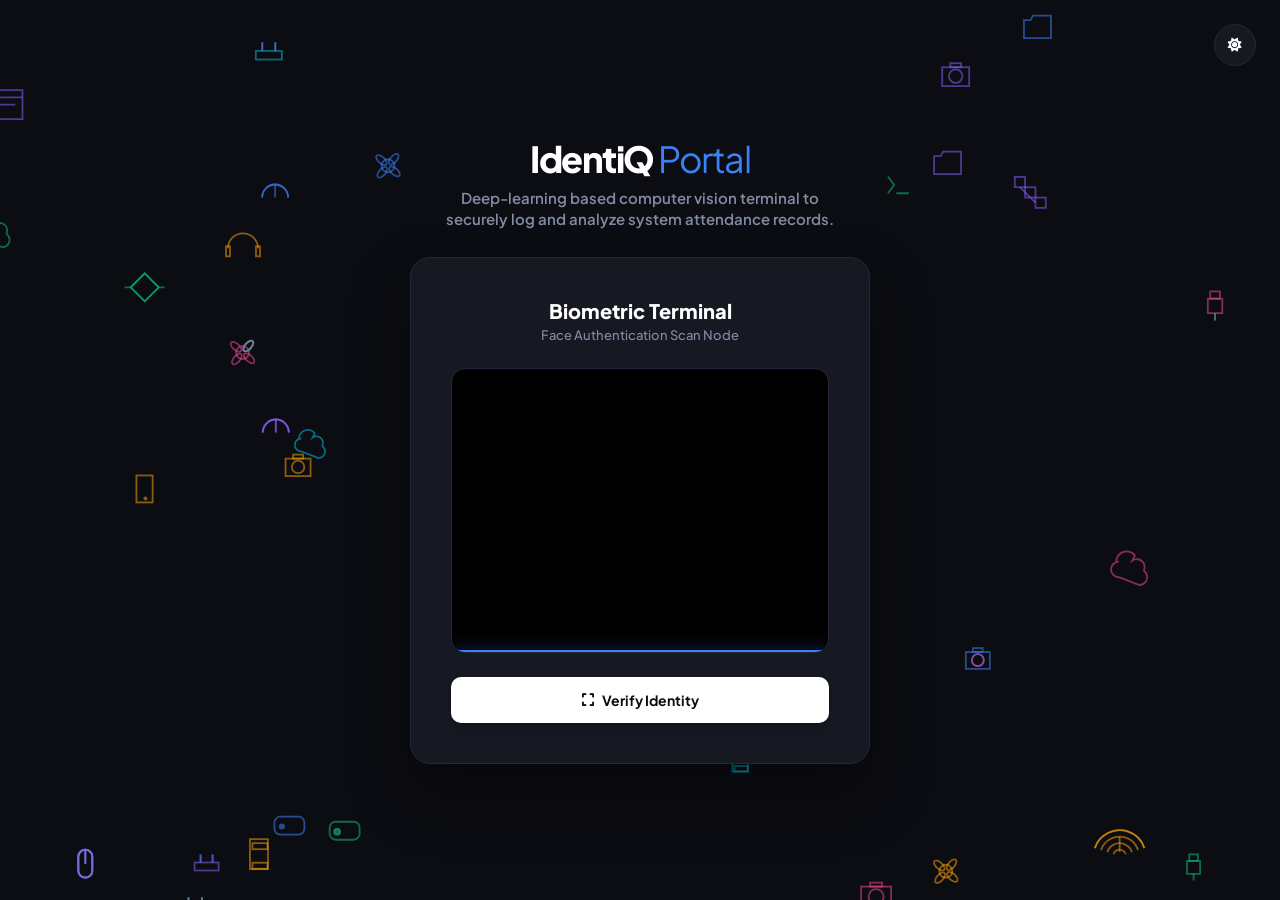
<file: index.html>
<!DOCTYPE html>
<html lang="en">
<head>
    <meta charset="UTF-8">
    <title>IdentiQ | Biometric Terminal Console</title>
    <link href="https://fonts.googleapis.com/css2?family=Plus+Jakarta+Sans:wght@400;600;700;800&display=swap" rel="stylesheet">
    <link rel="stylesheet" href="https://cdnjs.cloudflare.com/ajax/libs/font-awesome/6.5.2/css/all.min.css">
    <style>
        :root {
            --bg-main: #0c0d12;
            --panel-surface: #161822;
            --border-line: #242838;
            --text-title: #ffffff;
            --text-sub: #828ba2;
            --accent-color: #3b82f6;
            --system-green: #10b981;
            --doodle-opacity: 0.55; 
            --line-color: rgba(255, 255, 255, 0.05);
        }
        [data-theme="light"] {
            --bg-main: #f4f6fa;
            --panel-surface: #ffffff;
            --border-line: #e2e8f0;
            --text-title: #0f172a;
            --text-sub: #64748b;
            --accent-color: #2563eb;
            --system-green: #16a34a;
            --doodle-opacity: 0.7;
            --line-color: rgba(15, 23, 42, 0.07);
        }

        * { margin: 0; padding: 0; box-sizing: border-box; font-family: 'Plus Jakarta Sans', sans-serif; }
        
        body { 
            background: var(--bg-main); 
            color: var(--text-title); 
            min-height: 100vh; 
            display: flex; 
            flex-direction: column;
            align-items: center; 
            justify-content: center; 
            overflow: hidden;
            position: relative;
            transition: background 0.3s, color 0.3s;
        }

        #doodleCanvas {
            position: absolute;
            top: 0; left: 0; width: 100%; height: 100%;
            z-index: 1;
        }

        .console-container {
            z-index: 10;
            text-align: center;
            display: flex;
            flex-direction: column;
            align-items: center;
            gap: 28px;
            width: 100%;
            max-width: 500px;
            padding: 20px;
            pointer-events: none;
            animation: consoleEnter 0.6s cubic-bezier(0.16, 1, 0.3, 1);
        }

        .glass-card { 
            background: var(--panel-surface); 
            border: 1px solid var(--border-line); 
            border-radius: 20px; 
            padding: 40px; 
            width: 100%;
            box-shadow: 0 30px 60px rgba(0,0,0,0.4); 
            position: relative;
            pointer-events: auto;
        }

        .btn-premium { 
            background: var(--text-title); 
            color: var(--bg-main); 
            border: none; 
            padding: 14px 28px; 
            font-weight: 700; 
            font-size: 14px; 
            border-radius: 10px; 
            cursor: pointer; 
            display: inline-flex; 
            align-items: center; 
            justify-content: center; 
            gap: 8px; 
            width: 100%; 
            box-shadow: 0 4px 12px rgba(0,0,0,0.1);
            transition: all 0.2s ease; 
        }
        .btn-premium:hover { opacity: 0.95; transform: translateY(-1px); }

        .theme-switch-btn { 
            position: fixed; top: 24px; right: 24px; 
            background: var(--panel-surface); border: 1px solid var(--border-line); 
            color: var(--text-title); width: 42px; height: 42px; border-radius: 50%; 
            cursor: pointer; display: flex; align-items: center; justify-content: center; 
            font-size: 14px; z-index: 1000; 
        }

        @keyframes scanLine { 0%, 100% { top: 0; } 50% { top: 100%; } }
        @keyframes consoleEnter { from { opacity: 0; transform: translateY(20px); } to { opacity: 1; transform: translateY(0); } }
    </style>
</head>
<body>

    <canvas id="doodleCanvas"></canvas>

    <button class="theme-switch-btn" id="themeToggle"><i class="fa-solid fa-moon"></i></button>
    
    <div class="console-container">
        <div>
            <h1 style="font-weight: 800; font-size: 36px; letter-spacing: -1.5px; margin-bottom: 6px;">IdentiQ <span style="font-weight: 400; color: var(--accent-color);">Portal</span></h1>
            <p style="color: var(--text-sub); font-size: 15px; font-weight: 600; max-width: 400px; margin: 0 auto; line-height: 1.4;">Deep-learning based computer vision terminal to securely log and analyze system attendance records.</p>
        </div>

        <div class="glass-card">
            <h2 style="font-weight: 800; font-size: 20px; margin-bottom: 4px;">Biometric Terminal</h2>
            <p style="color: var(--text-sub); font-size: 13px; margin-bottom: 25px; font-weight: 500;">Face Authentication Scan Node</p>
            
            <div style="width: 100%; height: 285px; border-radius: 14px; overflow: hidden; position: relative; border: 1px solid var(--border-line); margin-bottom: 24px; background: #000;">
                <video id="video" autoplay playsinline muted style="width:100%; height:100%; object-fit:cover;"></video>
                <div style="position:absolute; bottom:0; left:0; width:100%; height:2px; background:var(--accent-color); box-shadow: 0 0 14px var(--accent-color); animation: scanLine 3s infinite ease-in-out;"></div>
            </div>
            
            <button id="capBtn" class="btn-premium"><i class="fa-solid fa-expand"></i> Verify Identity</button>

            <div id="matrix" style="display: none; margin-top: 24px; padding-top: 20px; border-top: 1px solid var(--border-line); text-align: left;">
                <div style="display: grid; grid-template-columns: 1fr 1fr; gap: 16px;">
                    <div><small style="color:var(--text-sub); font-size:10px; font-weight:800; text-transform:uppercase;">Identity</small><span id="mUser" style="font-weight:700; display:block; margin-top:2px; font-size:14px;">--</span></div>
                    <div><small style="color:var(--text-sub); font-size:10px; font-weight:800; text-transform:uppercase;">Timestamp</small><span id="mTime" style="font-weight:700; display:block; margin-top:2px; font-size:14px;">--</span></div>
                    <div><small style="color:var(--text-sub); font-size:10px; font-weight:800; text-transform:uppercase;">Status Mapping</small><span id="mStatus" style="font-weight:800; display:block; margin-top:2px; color:var(--system-green); font-size:14px;">--</span></div>
                    <div><small style="color:var(--text-sub); font-size:10px; font-weight:800; text-transform:uppercase;">Accuracy Rate</small><span id="mConf" style="font-weight:700; display:block; margin-top:2px; font-size:14px;">--</span></div>
                </div>
            </div>
        </div>
    </div>

    <canvas id="canvas" style="display:none;"></canvas>

    <script>
        const canvasElement = document.getElementById('doodleCanvas');
        const ctx = canvasElement.getContext('2d');
        let doodles = [];
        const doodleCount = 38; 
        const linkDistance = 150; 

        let mouse = { x: null, y: null, radius: 195 };
        let rotationGlobal = 0; 

        window.addEventListener('mousemove', (e) => { mouse.x = e.clientX; mouse.y = e.clientY; });
        window.addEventListener('mouseout', () => { mouse.x = null; mouse.y = null; });

        const colorPalette = ['#06b6d4', '#10b981', '#ec4899', '#f59e0b', '#8b5cf6', '#3b82f6'];

        const drawProtocols = {
            camera: (ctx, size) => {
                ctx.strokeRect(-size/2, -size/3, size, size*0.7);
                ctx.strokeRect(-size/5, -size/3 - 4, size/2.5, 4);
                ctx.beginPath(); ctx.arc(0, 0, size/4, 0, Math.PI * 2); ctx.stroke();
            },
            microchip: (ctx, size) => {
                ctx.strokeRect(-size/2.5, -size/2.5, size*0.8, size*0.8);
                ctx.strokeRect(-size/4, -size/4, size/2, size/4);
                ctx.moveTo(-size/2, -4); ctx.lineTo(-size/2.5, -4);
                ctx.moveTo(size/2, 4); ctx.lineTo(size/2.5, 4);
                ctx.stroke();
            },
            cloud: (ctx, size) => {
                ctx.beginPath(); ctx.moveTo(-size/3, size/4);
                ctx.arc(-size/3, 0, size/4, Math.PI*0.5, Math.PI*1.5);
                ctx.arc(-size/12, -size/4, size/3, Math.PI, Math.PI*1.8);
                ctx.arc(size/4, -size/12, size/4, Math.PI*1.3, Math.PI*2);
                ctx.arc(size/3, size/4, size/4, Math.PI*1.7, Math.PI*0.5);
                ctx.closePath(); ctx.stroke();
            },
            server: (ctx, size) => {
                ctx.strokeRect(-size/3, -size/2, size*0.6, size);
                ctx.strokeRect(-size/4, -size/2 + 4, size/2, size/5);
                ctx.strokeRect(-size/4, size/3.5, size/2, size/5);
            },
            codeWindow: (ctx, size) => {
                ctx.strokeRect(-size/2, -size/2, size, size);
                ctx.moveTo(-size/2, -size/4); ctx.lineTo(size/2, -size/4);
                ctx.moveTo(-size/3, 0); ctx.lineTo(size/4, 0);
                ctx.stroke();
            },
            router: (ctx, size) => {
                ctx.strokeRect(-size/2, 0, size, size/3);
                ctx.moveTo(-size/4, 0); ctx.lineTo(-size/4, -size/3);
                ctx.moveTo(size/4, 0); ctx.lineTo(size/4, -size/3);
                ctx.stroke();
            },
            satellite: (ctx, size) => {
                ctx.beginPath(); ctx.arc(0, size/4, size/2, Math.PI, 0); ctx.stroke();
                ctx.moveTo(0, size/4); ctx.lineTo(0, -size/4); ctx.stroke();
            },
            gamepad: (ctx, size) => {
                ctx.beginPath(); ctx.roundRect(-size/2, -size/3, size, size*0.6, 6); ctx.stroke();
                ctx.beginPath(); ctx.arc(-size/4, 0, 3, 0, Math.PI*2); ctx.fill();
            },
            headphones: (ctx, size) => {
                ctx.beginPath(); ctx.arc(0, 0, size/2, Math.PI, 0); ctx.stroke();
                ctx.strokeRect(-size/2 - 2, -2, 4, size/3);
                ctx.strokeRect(size/2 - 2, -2, 4, size/3);
            },
            mouse: (ctx, size) => {
                ctx.beginPath(); ctx.roundRect(-size/4, -size/2, size/2, size, 10); ctx.stroke();
                ctx.moveTo(0, -size/2); ctx.lineTo(0, 0); ctx.stroke();
            },
            phone: (ctx, size) => {
                ctx.strokeRect(-size/3, -size/2, size*0.6, size);
                ctx.beginPath(); ctx.arc(0, size/2 - 4, 2, 0, Math.PI*2); ctx.fill();
            },
            coolingFan: (ctx, size) => {
                ctx.save(); ctx.rotate(rotationGlobal * 1.5);
                ctx.beginPath(); ctx.arc(0, 0, size/4, 0, Math.PI*2); ctx.stroke();
                for (let i = 0; i < 4; i++) {
                    ctx.rotate(Math.PI / 2);
                    ctx.beginPath(); ctx.ellipse(0, -size/3, size/8, size/4, 0, 0, Math.PI*2); ctx.stroke();
                }
                ctx.restore();
            },
            dataStack: (ctx, size) => {
                ctx.strokeRect(-size/2, -size/2, size, size/4);
                ctx.strokeRect(-size/2, -size/8, size, size/4);
                ctx.strokeRect(-size/2, size/4, size, size/4);
                ctx.stroke();
            },
            usbPlug: (ctx, size) => {
                ctx.strokeRect(-size/4, -size/4, size/2, size/2);
                ctx.strokeRect(-size/6, -size/2, size/3, size/4);
                ctx.moveTo(0, size/4); ctx.lineTo(0, size/2);
                ctx.stroke();
            },
            folderNode: (ctx, size) => {
                ctx.beginPath(); ctx.moveTo(-size/2, size/3); ctx.lineTo(-size/2, -size/3); ctx.lineTo(-size/4, -size/3); ctx.lineTo(-size/6, -size/2); ctx.lineTo(size/2, -size/2); ctx.lineTo(size/2, size/3);
                ctx.closePath(); ctx.stroke();
            },
            // ✨ NEW UNIQUE ELEMENT: Identity Fingerprint Scanner Ridge Map
            fingerprint: (ctx, size) => {
                for (let i = 1; i <= 4; i++) {
                    ctx.beginPath();
                    ctx.arc(0, size/2, (size/4) * i, Math.PI * 1.1, Math.PI * 1.9);
                    ctx.stroke();
                }
                ctx.moveTo(0, -size/4); ctx.lineTo(0, size/3); ctx.stroke();
            },
            // ✨ NEW UNIQUE ELEMENT: Decentralized Blockchain Secure Link Node
            blockchain: (ctx, size) => {
                ctx.strokeRect(-size/2, -size/2, size/3, size/3);
                ctx.strokeRect(size/6, size/6, size/3, size/3);
                ctx.moveTo(-size/3, -size/6); ctx.lineTo(size/6, size/3);
                ctx.strokeRect(-size/6, -size/6, size/3, size/3);
                ctx.stroke();
            },
            // ✨ NEW UNIQUE ELEMENT: CLI Command Terminal Prompt Output
            terminal: (ctx, size) => {
                ctx.moveTo(-size/2, -size/3); ctx.lineTo(-size/4, 0); ctx.lineTo(-size/2, size/3);
                ctx.moveTo(-size/6, size/3); ctx.lineTo(size/3, size/3);
                ctx.stroke();
            },
            // ✨ NEW UNIQUE ELEMENT: Architecture Flowchart Decision Diamond
            flowchart: (ctx, size) => {
                ctx.beginPath();
                ctx.moveTo(0, -size/2); ctx.lineTo(size/2, 0); ctx.lineTo(0, size/2); ctx.lineTo(-size/2, 0);
                ctx.closePath(); ctx.stroke();
                ctx.moveTo(-size/2, 0); ctx.lineTo(-size/2 - 6, 0);
                ctx.moveTo(size/2, 0); ctx.lineTo(size/2 + 6, 0);
                ctx.stroke();
            }
        };

        const doodleKeys = Object.keys(drawProtocols);

        function initResize() {
            canvasElement.width = window.innerWidth;
            canvasElement.height = window.innerHeight;
        }
        window.addEventListener('resize', initResize);
        initResize();

        for(let i=0; i<doodleCount; i++) {
            doodles.push({
                x: Math.random() * canvasElement.width,
                y: Math.random() * canvasElement.height,
                speedX: (Math.random() - 0.5) * 0.38,
                speedY: (Math.random() - 0.5) * 0.38,
                type: doodleKeys[Math.floor(Math.random() * doodleKeys.length)],
                size: Math.floor(Math.random() * 8) + 24,
                color: colorPalette[Math.floor(Math.random() * colorPalette.length)]
            });
        }

        function renderDynamicDoodles() {
            ctx.clearRect(0, 0, canvasElement.width, canvasElement.height);
            rotationGlobal += 0.01; 
            
            const baseOpacity = parseFloat(getComputedStyle(document.documentElement).getPropertyValue('--doodle-opacity'));
            const lineColor = getComputedStyle(document.documentElement).getPropertyValue('--line-color');

            for (let i = 0; i < doodles.length; i++) {
                for (let j = i + 1; j < doodles.length; j++) {
                    let dist = Math.hypot(doodles[i].x - doodles[j].x, doodles[i].y - doodles[j].y);
                    if (dist < linkDistance) {
                        ctx.save();
                        ctx.strokeStyle = lineColor;
                        ctx.globalAlpha = (1 - dist / linkDistance) * 0.32;
                        ctx.lineWidth = 0.8;
                        ctx.beginPath();
                        ctx.moveTo(doodles[i].x, doodles[i].y);
                        ctx.lineTo(doodles[j].x, doodles[j].y);
                        ctx.stroke();
                        ctx.restore();
                    }
                }
            }

            doodles.forEach(d => {
                d.x += d.speedX; d.y += d.speedY;

                if(d.x < -60) d.x = canvasElement.width + 60;
                if(d.x > canvasElement.width + 60) d.x = -60;
                if(d.y < -60) d.y = canvasElement.height + 60;
                if(d.y > canvasElement.height + 60) d.y = -60;

                let opacity = baseOpacity;
                let isTargeted = false;

                if (mouse.x !== null && mouse.y !== null) {
                    let dx = mouse.x - d.x;
                    let dy = mouse.y - d.y;
                    let distance = Math.hypot(dx, dy);

                    if (distance < mouse.radius) {
                        isTargeted = true;
                        opacity = baseOpacity + (1 - distance / mouse.radius) * 0.48;
                        
                        ctx.save();
                        ctx.strokeStyle = d.color;
                        ctx.globalAlpha = (1 - distance / mouse.radius) * 0.28;
                        ctx.lineWidth = 1.2;
                        ctx.beginPath();
                        ctx.moveTo(d.x, d.y);
                        ctx.lineTo(mouse.x, mouse.y);
                        ctx.stroke();
                        ctx.restore();

                        let force = (mouse.radius - distance) / mouse.radius;
                        d.x -= (dx / distance) * force * 1.5;
                        d.y -= (dy / distance) * force * 1.5;
                    }
                }

                ctx.save();
                ctx.translate(d.x, d.y);
                ctx.lineWidth = 1.8; 
                ctx.strokeStyle = d.color;
                ctx.fillStyle = d.color;
                ctx.globalAlpha = opacity;
                
                if (isTargeted) {
                    ctx.shadowColor = d.color;
                    ctx.shadowBlur = 14; 
                }

                drawProtocols[d.type](ctx, d.size);
                ctx.restore();
            });

            requestAnimationFrame(renderDynamicDoodles);
        }
        renderDynamicDoodles();

        const video = document.getElementById('video');
        navigator.mediaDevices.getUserMedia({ video: true }).then(s => video.srcObject = s);

        const tBtn = document.getElementById('themeToggle');
        function applyTheme() {
            const current = localStorage.getItem('theme') || 'dark';
            document.documentElement.setAttribute('data-theme', current);
            tBtn.innerHTML = current === 'dark' ? '<i class="fa-solid fa-sun"></i>' : '<i class="fa-solid fa-moon"></i>';
        }
        tBtn.addEventListener('click', () => {
            localStorage.setItem('theme', document.documentElement.getAttribute('data-theme') === 'dark' ? 'light' : 'dark');
            applyTheme();
        });
        applyTheme();

        document.getElementById('capBtn').addEventListener('click', async () => {
    const canvas = document.getElementById('canvas');
    const matrixContainer = document.getElementById('matrix');
    
    canvas.width = video.videoWidth; 
    canvas.height = video.videoHeight;
    canvas.getContext('2d').drawImage(video, 0, 0);
    
    canvas.toBlob(async (blob) => {
        const fd = new FormData(); 
        fd.append("file", blob, "verify.jpg");
        
        try {
            const res = await fetch('/api/capture', { method: 'POST', body: fd });
            
            // 🚨 1. Handle Unregistered / Missing Identity Exceptions (404)
            if (res.status === 404) {
                document.getElementById('mUser').textContent = "❌ Unknown Identity";
                document.getElementById('mUser').style.color = "var(--red)";
                document.getElementById('mTime').textContent = new Date().toLocaleTimeString();
                
                const statusElement = document.getElementById('mStatus');
                statusElement.textContent = "ACCESS DENIED";
                statusElement.style.color = "var(--red)";
                
                document.getElementById('mConf').textContent = "0.0%";
                matrixContainer.style.display = 'block';
                return;
            }

            // 🚨 2. Catch generic server faults safely
            if (!res.ok) {
                const errData = await res.json();
                alert(`System Alert: ${errData.detail || "Authentication pipeline failed."}`);
                return;
            }
            
            // 🟢 3. Successful Biometric Profile Verification Pass
            const d = await res.json();
            
            const userElement = document.getElementById('mUser');
            userElement.textContent = d.employee;
            userElement.style.color = "var(--text-title)"; // Reset to theme default
            
            document.getElementById('mTime').textContent = d.time;
            
            const statusElement = document.getElementById('mStatus');
            statusElement.textContent = d.status;
            statusElement.style.color = d.status.includes("Out") ? "var(--orange)" : "var(--system-green)";
            
            document.getElementById('mConf').textContent = d.confidence;
            matrixContainer.style.display = 'block';
            
        } catch (error) {
            console.error("Biometric link interface down:", error);
        }
    }, 'image/jpeg');
});
    </script>
</body>
</html>
</file>
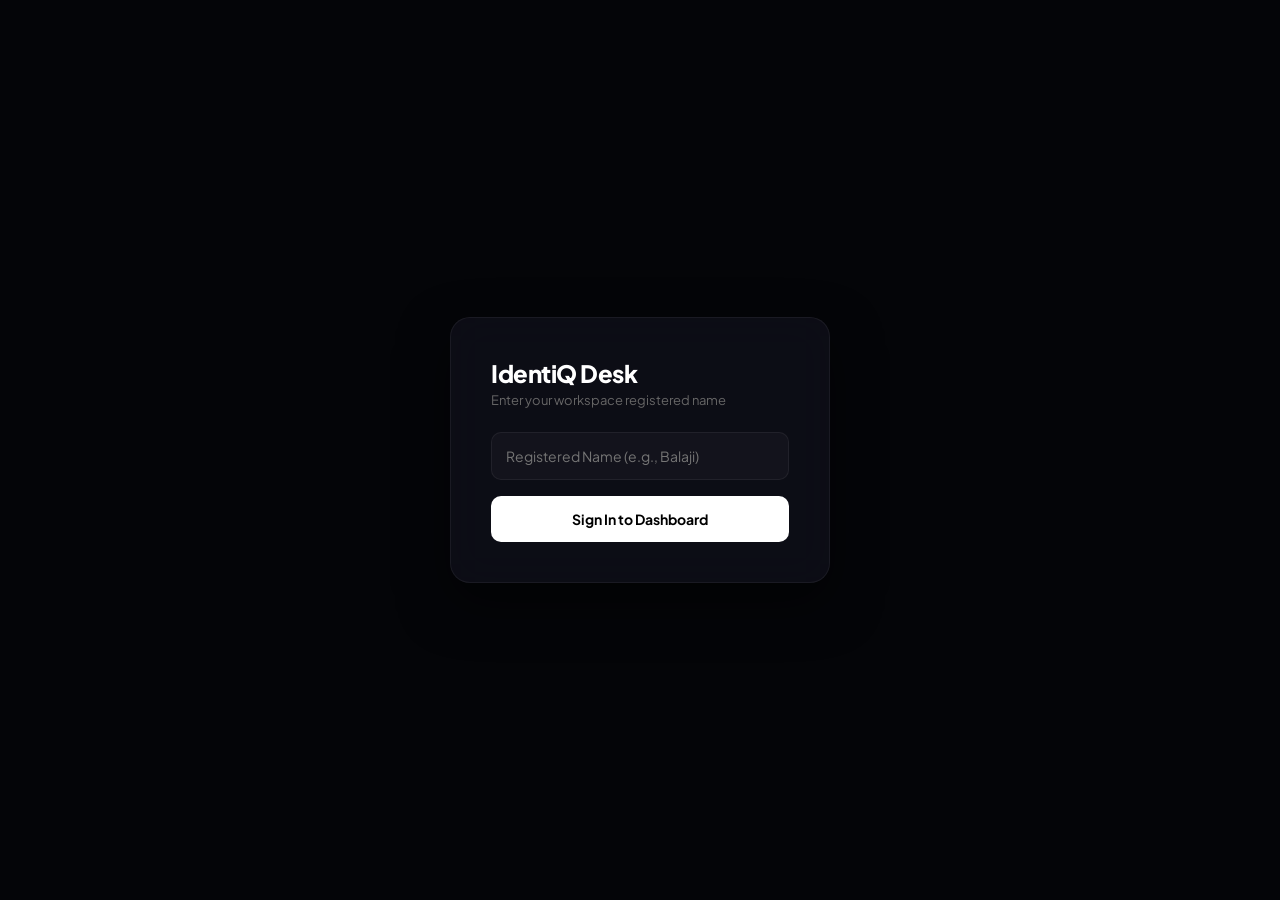
<file: employee_login.html>
<!DOCTYPE html>
<html lang="en">
<head>
    <meta charset="UTF-8"><title>IdentiQ | Identity Desk</title>
    <link href="https://fonts.googleapis.com/css2?family=Plus+Jakarta+Sans:wght@400;600;700;800&display=swap" rel="stylesheet">
    <style>
        :root { --bg: #040508; --glass: rgba(15, 16, 26, 0.8); --border: rgba(255,255,255,0.06); }
        * { margin:0; padding:0; box-sizing:border-box; font-family: 'Plus Jakarta Sans', sans-serif; }
        body { background: var(--bg); color:#fff; display:flex; align-items:center; justify-content:center; min-height:100vh; }
        .card { background: var(--glass); border:1px solid var(--border); border-radius:20px; padding:40px; width:380px; backdrop-filter:blur(20px); box-shadow:0 20px 50px rgba(0,0,0,0.5); }
        input { width:100%; padding:14px; background:rgba(255,255,255,0.03); border:1px solid var(--border); border-radius:10px; color:#fff; margin-bottom:16px; outline:none; font-size:14px; }
        input:focus { border-color:#2563eb; }
        button { width:100%; padding:14px; background:#fff; color:#000; border:none; border-radius:10px; font-weight:700; font-size:14px; cursor:pointer; transition:0.2s; }
        button:hover { background:#e5e5e5; }
    </style>
</head>
<body>
    <div class="card">
        <h2 style="font-weight:800; font-size:24px; margin-bottom:4px; letter-spacing:-0.5px;">IdentiQ Desk</h2>
        <p style="color:#666; font-size:13px; margin-bottom:24px;">Enter your workspace registered name</p>
        <form id="lForm">
            <input type="text" name="username" placeholder="Registered Name (e.g., Balaji)" required>
            <button type="submit">Sign In to Dashboard</button>
        </form>
    </div>
    <script>
        document.getElementById('lForm').addEventListener('submit', async (e) => {
            e.preventDefault();
            const res = await fetch('/api/employee/login', { method: 'POST', body: new FormData(e.target) });
            if(res.ok) {
                const d = await res.json();
                localStorage.setItem('id_token', d.employee_id);
                localStorage.setItem('id_name', d.name);
                window.location.href = '/employee/dashboard';
            } else { alert("Identity verification token rejected by cloud registry."); }
        });
    </script>
</body>
</html>
</file>
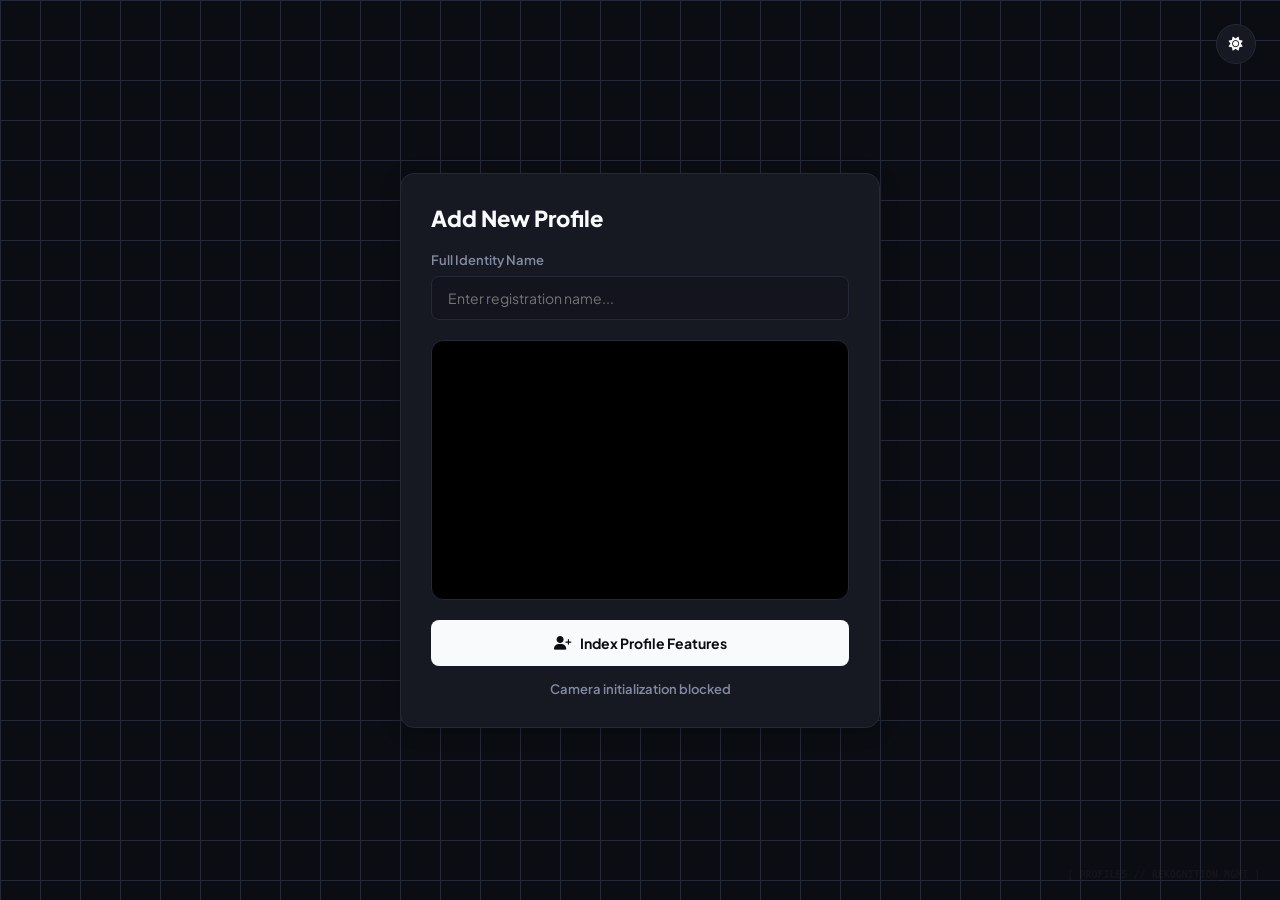
<file: register.html>
<!DOCTYPE html>
<html lang="en">
<head>
    <meta charset="UTF-8">
    <title>IdentiQ | Register Profile</title>
    <link href="https://fonts.googleapis.com/css2?family=Plus+Jakarta+Sans:wght@400;600;700;800&display=swap" rel="stylesheet">
    <link rel="stylesheet" href="https://cdnjs.cloudflare.com/ajax/libs/font-awesome/6.5.2/css/all.min.css">
    <style>
        :root { --bg: #0c0d12; --panel: #161822; --border: #242838; --txt: #f8fafc; --sub: #828ba2; --accent: #3b82f6; --green: #10b981; --hud-opacity: 0.03; }
        [data-theme="light"] { --bg: #f4f6fa; --panel: #ffffff; --border: #e2e8f0; --txt: #0f172a; --sub: #64748b; --accent: #2563eb; --green: #16a34a; --hud-opacity: 0.05; }
        * { margin:0; padding:0; box-sizing:border-box; font-family: 'Plus Jakarta Sans', sans-serif; }
        
        body { 
            background: var(--bg); color: var(--txt); 
            display: flex; 
            min-height: 100vh; 
            align-items: center; /* 🎯 Centers the card vertically */
            justify-content: center; /* 🎯 Centers the card horizontally */
            background-image: linear-gradient(var(--border) 1px, transparent 1px), linear-gradient(90deg, var(--border) 1px, transparent 1px);
            background-size: 40px 40px; position: relative;
            padding: 20px;
        }
        body::before { content: "[ PROFILES // REKOGNITION_MGMT ]"; position: absolute; font-family: monospace; font-size: 10px; color: var(--txt); bottom: 20px; right: 20px; opacity: var(--hud-opacity); font-weight: 700; }

        .glass-card { background: var(--panel); border: 1px solid var(--border); border-radius: 14px; padding: 30px; width: 480px; box-shadow: 0 4px 20px rgba(0,0,0,0.2); z-index: 5; }
        .input-premium { width: 100%; padding: 12px 16px; background: rgba(0,0,0,0.15); border: 1px solid var(--border); border-radius: 8px; color: var(--txt); outline: none; font-size: 14px; margin-bottom: 20px; display: block; }
        .input-premium:focus { border-color: var(--accent); }
        .btn-premium { background: var(--txt); color: var(--bg); border: none; padding: 14px; font-weight: 700; font-size: 14px; border-radius: 8px; cursor: pointer; display: inline-flex; align-items: center; justify-content: center; gap: 8px; width: 100%; transition: opacity 0.2s; }
        .theme-switch-btn { position: fixed; top: 24px; right: 24px; background: var(--panel); border: 1px solid var(--border); color: var(--txt); width: 40px; height: 40px; border-radius: 50%; cursor: pointer; display: flex; align-items: center; justify-content: center; font-size: 14px; z-index: 1000; }
    </style>
</head>
<body>
    <button class="theme-switch-btn" id="themeToggle"><i class="fa-solid fa-moon"></i></button>

    <!-- 🚫 Sidebar <aside> container removed completely from this layout -->

    <div class="glass-card">
        <h2 style="margin-bottom: 20px; font-weight: 800; font-size: 22px;">Add New Profile</h2>
        
        <div style="margin-bottom: 20px;">
            <label style="display:block; margin-bottom:8px; font-weight:600; color:var(--sub); font-size:13px;">Full Identity Name</label>
            <input type="text" id="empName" placeholder="Enter registration name..." class="input-premium" style="margin-bottom:0;">
        </div>

        <div style="width: 100%; height: 260px; border-radius: 12px; overflow: hidden; position: relative; border: 1px solid var(--border); margin-bottom: 20px; background: #000;">
            <video id="video" autoplay playsinline muted style="width:100%; height:100%; object-fit:cover;"></video>
            <canvas id="canvas" style="display:none;"></canvas>
        </div>

        <button id="registerBtn" class="btn-premium">
            <i class="fa-solid fa-user-plus"></i> Index Profile Features
        </button>
        <p id="regStatus" style="text-align:center; margin-top:15px; font-weight:600; color:var(--sub); font-size:13px;">Align lens snapshot window and record string parameters</p>
    </div>
    
    <script>
        const video = document.getElementById('video');
        const canvas = document.getElementById('canvas');
        const registerBtn = document.getElementById('registerBtn');
        const empNameInput = document.getElementById('empName');
        const regStatus = document.getElementById('regStatus');

        navigator.mediaDevices.getUserMedia({ video: true })
            .then(stream => { video.srcObject = stream; })
            .catch(err => { console.error(err); regStatus.textContent = "Camera initialization blocked"; });

        const tBtn = document.getElementById('themeToggle');
        function applyTheme() {
            const current = localStorage.getItem('theme') || 'dark';
            document.documentElement.setAttribute('data-theme', current);
            tBtn.innerHTML = current === 'dark' ? '<i class="fa-solid fa-sun"></i>' : '<i class="fa-solid fa-moon"></i>';
        }
        tBtn.addEventListener('click', () => {
            localStorage.setItem('theme', document.documentElement.getAttribute('data-theme') === 'dark' ? 'light' : 'dark');
            applyTheme();
        });
        applyTheme();

        registerBtn.addEventListener('click', async () => {
            const name = empNameInput.value.trim();
            if (!name) { alert("Please input name credentials."); return; }
            registerBtn.disabled = true;
            regStatus.textContent = "Compiling features registry profile data...";

            const context = canvas.getContext('2d');
            canvas.width = video.videoWidth; canvas.height = video.videoHeight;
            context.drawImage(video, 0, 0, canvas.width, canvas.height);

            canvas.toBlob(async (blob) => {
                const formData = new FormData();
                formData.append("file", blob, "register.jpg");
                try {
                    const response = await fetch(`/api/register-employee?name=${encodeURIComponent(name)}`, { method: "POST", body: formData });
                    const result = await response.json();
                    if (response.ok) { regStatus.textContent = `🎉 Registered Entry ID: ${result.employee_id}`; empNameInput.value = ""; } 
                    else { throw new Error(result.detail || "Registration rejected."); }
                } catch (error) { regStatus.textContent = `❌ Error: ${error.message}`; } 
                finally { registerBtn.disabled = false; }
            }, 'image/jpeg');
        });
    </script>
</body>
</html>
</file>
